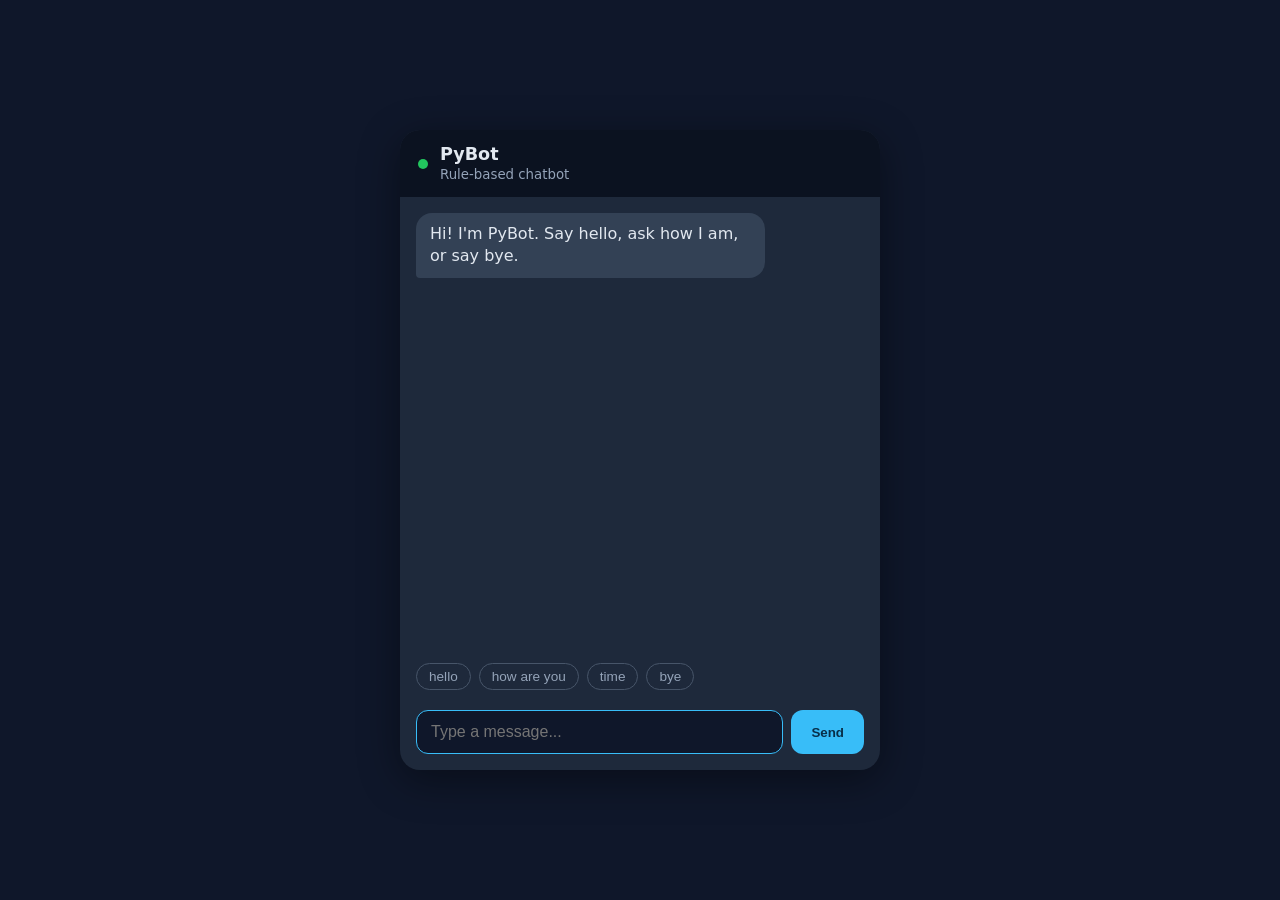
<file: chatbot/static/index.html>
<!DOCTYPE html>
<html lang="en">
<head>
  <meta charset="UTF-8">
  <meta name="viewport" content="width=device-width, initial-scale=1">
  <title>PyBot Chatbot</title>
  <link rel="stylesheet" href="style.css">
</head>
<body>
  <main class="chat">
    <header><span class="dot"></span><div><h1>PyBot</h1><small>Rule-based chatbot</small></div></header>
    <div id="log" class="log" aria-live="polite"></div>
    <div class="chips">
      <button data-say="hello">hello</button>
      <button data-say="how are you">how are you</button>
      <button data-say="what time is it">time</button>
      <button data-say="bye">bye</button>
    </div>
    <div class="row">
      <input id="input" type="text" placeholder="Type a message..." autocomplete="off" autofocus>
      <button id="send">Send</button>
    </div>
  </main>
  <script src="script.js"></script>
</body>
</html>
</file>
<file: chatbot/static/style.css>
:root { --bg:#0f172a; --card:#1e293b; --text:#e2e8f0; --muted:#94a3b8; --accent:#38bdf8; }
* { box-sizing: border-box; }
body { margin:0; min-height:100vh; display:grid; place-items:center; padding:12px;
       background:var(--bg); color:var(--text); font-family:system-ui,sans-serif; }
.chat { width:100%; max-width:480px; height:min(640px,94vh); display:flex; flex-direction:column;
        background:var(--card); border-radius:20px; overflow:hidden; box-shadow:0 10px 40px #0006; }
header { display:flex; align-items:center; gap:12px; padding:14px 18px; background:#0b1220; }
header h1 { margin:0; font-size:1.1rem; } header small { color:var(--muted); }
.dot { width:10px; height:10px; border-radius:50%; background:#22c55e; }
.log { flex:1; overflow-y:auto; padding:16px; display:flex; flex-direction:column; gap:10px; }
.msg { max-width:78%; padding:10px 14px; border-radius:16px; line-height:1.4; word-wrap:break-word; }
.msg.bot { align-self:flex-start; background:#334155; border-bottom-left-radius:4px; }
.msg.user { align-self:flex-end; background:var(--accent); color:#082f49; border-bottom-right-radius:4px; }
.chips { display:flex; gap:8px; flex-wrap:wrap; padding:0 16px 8px; }
.chips button { border:1px solid #475569; background:transparent; color:var(--muted);
                padding:5px 12px; border-radius:999px; cursor:pointer; font-size:.85rem; }
.chips button:hover { color:var(--text); border-color:var(--accent); }
.row { display:flex; gap:8px; padding:12px 16px 16px; }
.row input { flex:1; padding:12px 14px; border-radius:12px; border:1px solid #475569;
             background:#0f172a; color:var(--text); font-size:1rem; outline:none; }
.row input:focus { border-color:var(--accent); }
.row button { padding:0 20px; border:0; border-radius:12px; background:var(--accent);
              color:#082f49; font-weight:700; cursor:pointer; }
.row button:disabled, .row input:disabled { opacity:.5; cursor:default; }
</file>
